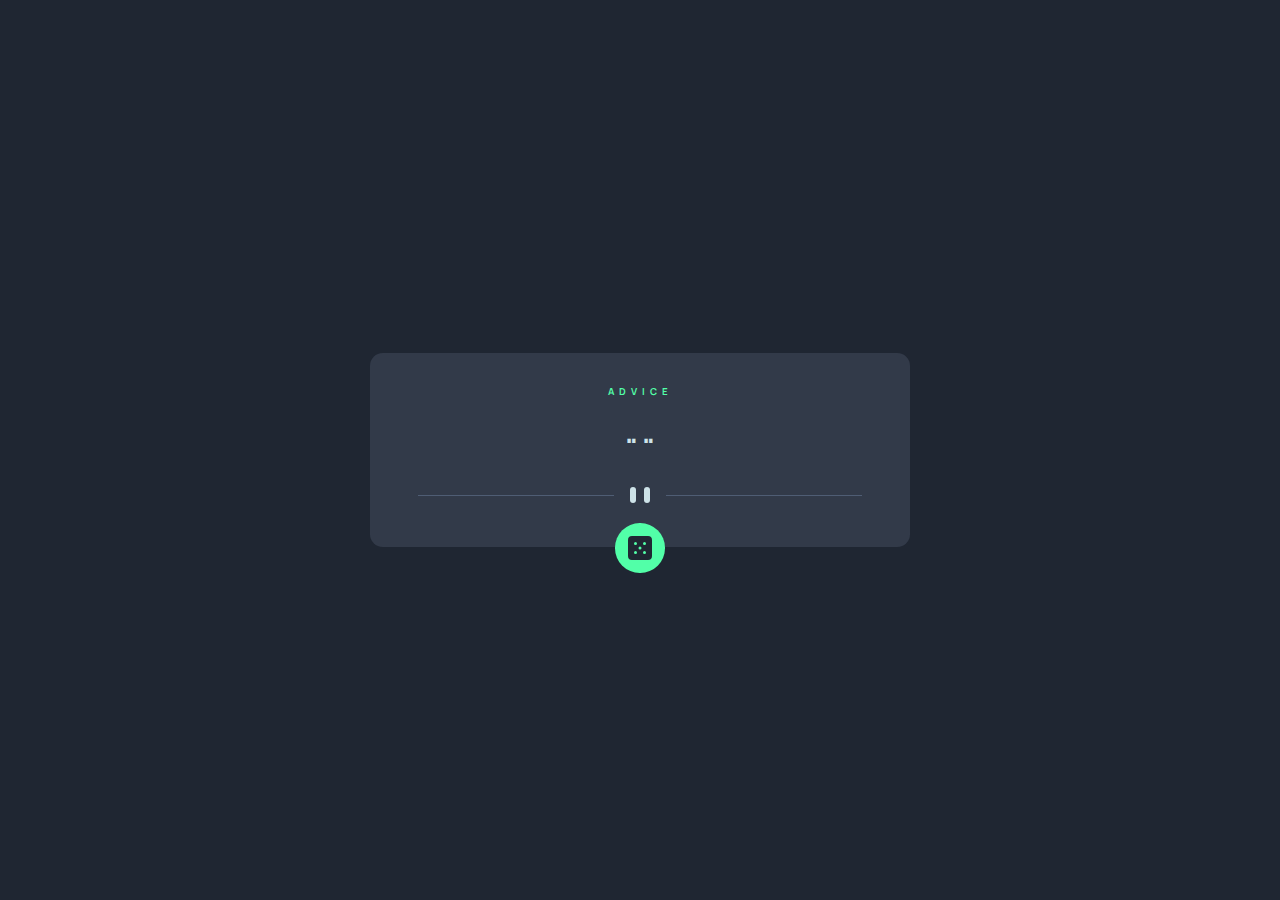
<file: advice_generator/index.html>
<!DOCTYPE html>
<html lang="en">
  <head>
    <meta charset="UTF-8" />
    <meta name="viewport" content="width=device-width, initial-scale=1.0" />
    <!-- displays site properly based on user's device -->

    <link
      rel="icon"
      type="image/png"
      sizes="32x32"
      href="./images/favicon-32x32.png"
    />
    <link rel="stylesheet" href="./style.css" />

    <title>Advice generator app</title>

    <!-- Feel free to remove these styles or customise in your own stylesheet 👍 -->
    <style>
      .attribution {
        font-size: 11px;
        text-align: center;
      }
      .attribution a {
        color: hsl(228, 45%, 44%);
      }
    </style>
  </head>
  <body>
    <div class="container">
      <div class="advice_card">
        <h5 class="advice_id">ADVICE <span id="advice_id"></span></h5>
        <p class="advice_detail">
          &quot;
          <span id="advice_detail"> </span>
          &quot;
        </p>
        <div class="pattern">
          <img
            src="./images/pattern-divider-desktop.svg"
            alt="pattern-divider-desktop"
            class="pattern_img-desktop"
          />
          <img
            src="./images/pattern-divider-mobile.svg"
            alt="pattern-divider-desktop"
            class="pattern_img-mobile"
          />
        </div>
        <a href="#" class="device_button" id="device_button">
          <img src="./images/icon-dice.svg" alt="icon-dice" class="icon-dice" />
        </a>
      </div>
    </div>

    <script src="./index.js"></script>
  </body>
</html>
</file>
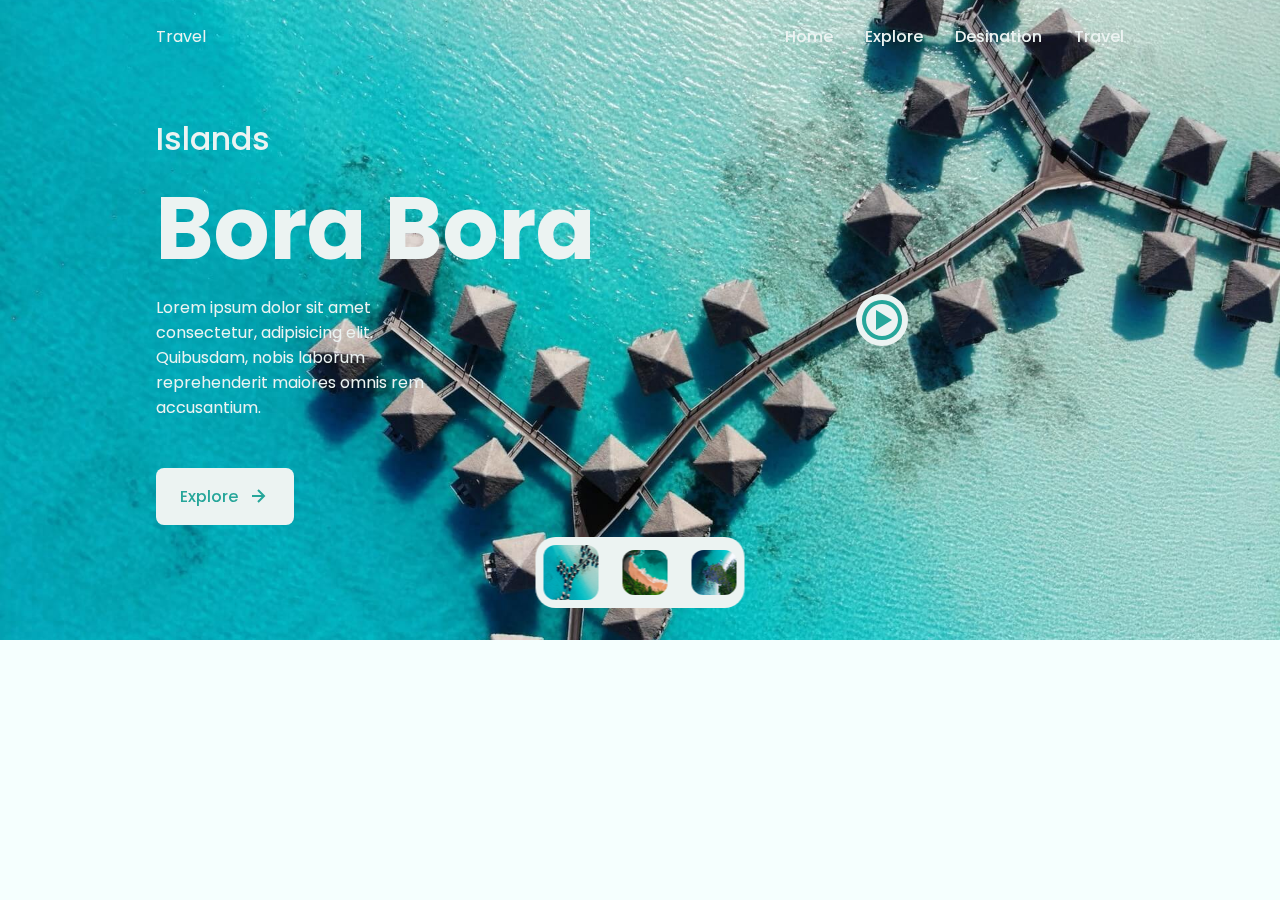
<file: responsive-landing-page-islands-travel/index.html>
<!DOCTYPE html>
<html lang="en">
  <head>
    <meta charset="UTF-8" />
    <meta name="viewport" content="width=device-width, initial-scale=1.0" />

    <!--========== BOX ICONS ==========-->
    <link
      rel="stylesheet"
      href="https://cdn.jsdelivr.net/npm/boxicons@latest/css/boxicons.min.css"
    />

    <!--========== SWIPER CSS ==========-->
    <link rel="stylesheet" href="assets/css/swiper-bundle.min.css" />

    <!--========== CSS ==========-->
    <link rel="stylesheet" href="assets/css/styles.css" />

    <title>Responsive Landing Page Islands</title>
  </head>
  <body>
    <header class="header">
      <nav class="nav bd-container">
        <a href="#" class="nav_logo">Travel</a>

        <div class="nav_menu" id="nav-menu">
          <ul class="nav_list">
            <li class="nav_item">
              <a href="#" class="nav_link">Home</a>
            </li>
            <li class="nav_item">
              <a href="#" class="nav_link">Explore</a>
            </li>
            <li class="nav_item">
              <a href="#" class="nav_link">Desination</a>
            </li>
            <li class="nav_item"><a href="#" class="nav_link">Travel</a></li>
          </ul>
        </div>

        <div class="nav_toggle" id="nav-toggle">
          <i class="bx bx-menu"></i>
        </div>
      </nav>
    </header>

    <main class="main">
      <div class="swiper-container mySwiper2">
        <div class="swiper-wrapper">
          <section class="islands swiper-slide">
            <img
              src="./assets/img/borabora.jpg"
              alt="borabora"
              class="islands-bg"
            />

            <div class="island_container bd-container">
              <div class="island_data">
                <h2 class="islands_subtitle">Islands</h2>
                <h1 class="island_title">Bora Bora</h1>
                <p class="island_description">
                  Lorem ipsum dolor sit amet consectetur, adipisicing elit.
                  Quibusdam, nobis laborum reprehenderit maiores omnis rem
                  accusantium.
                </p>
                <a href="#" class="island_button"
                  >Explore
                  <i class="bx bx-right-arrow-alt island_button-icon"></i
                ></a>
              </div>

              <div class="island_video">
                <div class="island_video-content">
                  <i class="bx bx-play-circle islands_video-icon"></i>
                </div>
              </div>
            </div>
          </section>
          <section class="islands swiper-slide">
            <img
              src="./assets/img/bali.jpg"
              alt="borabora"
              class="islands-bg"
            />

            <div class="island_container bd-container">
              <div class="island_data">
                <h2 class="islands_subtitle">Islands</h2>
                <h1 class="island_title">Bali</h1>
                <p class="island_description">
                  Lorem ipsum dolor sit amet consectetur, adipisicing elit.
                  Quibusdam, nobis laborum reprehenderit maiores omnis rem
                  accusantium.
                </p>
                <a href="#" class="island_button"
                  >Explore
                  <i class="bx bx-right-arrow-alt island_button-icon"></i
                ></a>
              </div>

              <div class="island_video">
                <div class="island_video-content">
                  <i class="bx bx-play-circle islands_video-icon"></i>
                </div>
              </div>
            </div>
          </section>
          <section class="islands swiper-slide">
            <img
              src="./assets/img/palawan.jpg"
              alt="borabora"
              class="islands-bg"
            />

            <div class="island_container bd-container">
              <div class="island_data">
                <h2 class="islands_subtitle">Islands</h2>
                <h1 class="island_title">Palawan</h1>
                <p class="island_description">
                  Lorem ipsum dolor sit amet consectetur, adipisicing elit.
                  Quibusdam, nobis laborum reprehenderit maiores omnis rem
                  accusantium.
                </p>
                <a href="#" class="island_button"
                  >Explore
                  <i class="bx bx-right-arrow-alt island_button-icon"></i
                ></a>
              </div>

              <div class="island_video">
                <div class="island_video-content">
                  <i class="bx bx-play-circle islands_video-icon"></i>
                </div>
              </div>
            </div>
          </section>

          <div class="islands_popup" id="popup">
            <div>
              <div class="islands_popup-close" id="popup_close">
                <i class="bx bx-x"></i>
              </div>

              <iframe
                class="island_popup-video"
                src="https://www.youtube.com/embed/6GBVaHH_6bQ"
                title="YouTube video player"
                frameborder="0"
                allow="accelerometer; autoplay; clipboard-write; encrypted-media; gyroscope; picture-in-picture"
                allowfullscreen
              ></iframe>
            </div>
          </div>
        </div>
      </div>

      <div class="controls mySwiper">
        <div class="controls_container swiper-wrapper">
          <img
            src="./assets/img/borabora.jpg"
            alt="borabora"
            class="control_img swiper-slide"
          />
          <img
            src="./assets/img/bali.jpg"
            alt="bali"
            class="control_img swiper-slide"
          />
          <img
            src="./assets/img/palawan.jpg"
            alt="palawan"
            class="control_img swiper-slide"
          />
        </div>
      </div>
    </main>

    <!--========== GSAP ==========-->
    <script src="assets/js/gsap.min.js"></script>

    <!--========== SWIPER JS ==========-->
    <script src="assets/js/swiper-bundle.min.js"></script>

    <!--========== MAIN JS ==========-->
    <script src="assets/js/main.js"></script>
  </body>
</html>
</file>
<file: advice_generator/style.css>
@import url('https://fonts.googleapis.com/css2?family=Manrope:wght@800;500;600&display=swap');

:root{
    --Light_Cyan: hsl(193, 38%, 86%);
    --Neon_Green: hsl(150, 100%, 66%);
    --Grayish_Blue: hsl(217, 19%, 38%);
    --Dark_Grayish_Blue: hsl(217, 19%, 24%);
    --Dark_Blue: hsl(218, 23%, 16%);
    --quote_font: 24px;
    --quote_font_weight: 800;
}
*{
    margin: 0;
    padding: 0%;
    font-family: 'Manrope', sans-serif;
}
body{
    background-color: var(--Dark_Blue);
    color: var(--Light_Cyan);
}

.container{
    position: relative;
    width: 100vw;
    height: 100vh;
    /* overflow: hidden; */
    display: flex;
    justify-content: center;
    align-items: center;
}

.advice_card{
    position: relative;
    background-color: var(--Dark_Grayish_Blue);
    width: fit-content;
    padding: 2rem 3rem;
    border-radius: .8rem;
    display: flex;
    flex-direction: column;
    justify-content: center;
    align-items: center;
}

.advice_id{
    color: var(--Neon_Green);
    letter-spacing: 5px;
    font-size: .6rem;
    margin-bottom: 2rem;
}

.advice_detail{
    width: 400px;
    font-size: var(--quote_font);
    font-weight: var(--quote_font_weight);
    text-align: center;
    margin-bottom: 1.5rem;
}

.pattern{
    margin-bottom: .8rem;
}

.device_button{
    position: absolute;
    bottom: -1.6rem;
    padding: .8rem;
    background-color: var(--Neon_Green);
    border-radius: 50%;
    display: inline-flex;
    justify-content: center;
    align-items: center;
    cursor: pointer;
    z-index: 100;
}

.device_button:hover{
    box-shadow: 0px 0px 20px 2px var(--Neon_Green);
}

.pattern .pattern_img-mobile{
    display: none;
}

.pattern .pattern_img-desktop{
    display: block;
}

/* @media screen and (max-width: 375px) {
    .pattern .pattern_img-desktop{
        display: none;
    }
    .pattern .pattern_img-mobile{
        display: block;
    }
    .advice_card{
        padding: 2rem 1rem;
        border-radius: .4rem;
    }
    .advice_detail{
        width: 300px;
        font-size: 20px;
    }
    .advice_id{
        margin-bottom: 1.5rem;
    }
} */

@media screen and (max-width: 428px) {
    .pattern .pattern_img-desktop{
        display: none;
    }
    .pattern .pattern_img-mobile{
        display: block;
    }
    .advice_card{
        padding: 2rem 1rem;
        border-radius: .4rem;
    }
    .advice_detail{
        width: 300px;
        font-size: 20px;
    }
    .advice_id{
        margin-bottom: 1.5rem;
    }
}
</file>
<file: responsive-landing-page-islands-travel/assets/css/styles.css>
/*===== GOOGLE FONTS =====*/
@import url("https://fonts.googleapis.com/css2?family=Poppins:wght@400;500;600&display=swap");
/*===== VARIABLES CSS =====*/
:root {
  --header-height: 3rem;
  /*========== Colors ==========*/
  --first-color: #26A69A;
  --first-color-lighter: #ECF3F2;
  --title-color: #11443F;
  --text-color: #5B7B78;
  --body-color: #F5FFFE;
  /*========== Font and typography ==========*/
  --body-font: 'Poppins', sans-serif;
  --biggest-font-size: 3rem;
  --big-font-size: 1.25rem;
  --normal-font-size: .938rem;
  /*========== Font weight ==========*/
  --font-medium: 500;
  --font-semi-bold: 600;
  /*========== z index ==========*/
  --z-tooltip: 10;
  --z-fixed: 100;
}

@media screen and (min-width: 1024px){
  :root{
    --biggest-font-size: 5.5rem;
    --big-font-size: 2rem;
    --normal-font-size: 1rem;
  }
}

*,::before,::after{
  box-sizing: border-box;
}

body{
  margin: 0;
  font-family: var(--body-font);
  font-size: var(--normal-font-size);
  background-color: var(--body-color);
  color: var(--text-color);
}

h1,h2,ul,p{
  margin: 0;
}

ul{
  padding: 0;
  list-style: none;
}

a{
  text-decoration: none;
}

img{
  max-width: 100%;
  height: auto;
}

.main{
  position: relative;
}

.bd-container{
  max-width: 968px;
  margin-left: 1.5rem;
  margin-right: 1.5rem;
}

.header{
  width: 100%;
  position: fixed;
  top: 0;
  left: 0;
  z-index: var(--z-fixed);
}

.nav{
  max-width: 968px;
  height: var(--header-height);
  display: flex;
  justify-content: space-between;
  align-items: center;
}

@media screen and (max-width: 768px) {
  .nav_menu{
    position: fixed;
    top: -100%;
    left: 0;
    right: 0;
    width: 90%;
    margin: 0 auto;
    text-align: center;
    padding-top: 1.5rem;
    background-color: var(--first-color-lighter);
    border-radius: 1rem;
    transition: .4s ease-in;
  }
}

.nav_logo,
.nav_toggle{
  color: var(--first-color-lighter);
}

.nav_link{
  color: var(--title-color);
  font-weight: var(--font-medium);
}

.nav_item{
  margin-bottom: 1.5rem;
}

.nav_toggle{
  font-size: 1.2rem;
  cursor: pointer;
}

.show-menu{
  top: calc(var(--header-height) + 1rem)
}

.islands{
    height: 100vh;
    position: relative;
}

.islands-bg{
  position: absolute;
  top: 0;
  left: 0;
  width: 100%;
  height: 100vh;
  object-fit: cover;
  object-position: center;
}

.island_container{
  position: relative;
  height: 100%;
  display: grid;
  grid-template-columns: 2fr .25fr;
  align-items: center;
}

.islands_subtitle,
.island_description,
.island_title{
  color: var(--first-color-lighter);
}

.islands_subtitle{
  font-size: var(--big-font-size);
  font-weight: var(--font-medium);
}

.island_title{
  font-size: var(--biggest-font-size);
}

.island_description{
  margin-bottom: 1rem;
}

.island_button{
  display: inline-flex;
  align-items: center;
  padding: 1rem 1.5rem;
  background-color: var(--first-color-lighter);
  color: var(--first-color);
  border-radius: .5rem;
  font-weight: var(--font-medium);
}

.island_button:hover{
  background-color: var(--body-color);
}

.island_button-icon{
  font-size: 1.5rem;
  margin-left: .5rem;
}

.island_video{
  display: flex;
  align-items: flex-end;
  padding-bottom: .75rem;
}

.island_video-content{
  display: inline-flex;
  padding: .15rem;
  background-color: var(--first-color-lighter);
  border-radius: 50%;
  cursor: pointer;
}

.islands_video-icon{
  font-size: 1.8rem;
  color: var(--first-color);
}

.islands_popup{
  display: none;
  position: absolute;
  left: 50%;
  top: 50%;
  transform: translate(-50%, -50%);
  background-color: var(--first-color-lighter);
  padding: 1rem .75rem;
  border-radius: 1rem;
}

.islands_popup-close{
  position: absolute;
  top: -.75rem;
  right: -.75rem;
  display: inline-flex;
  padding: .35rem;
  background-color: var(--first-color);
  color: var(--first-color-lighter);
  font-size: 1.2rem;
  border-radius: 50%;
  cursor: pointer;
}

.show-popup{
  display: block;
}

.control_img{
  width: 35px;
  height: 35px;
  border-radius: .5rem;
  cursor: pointer;
}

.controls{
  position: absolute;
  bottom: 2rem;
  left: 50%;
  transform: translateX(-50%);
  padding: .25rem .5rem;
  background-color: var(--first-color-lighter);
  border-radius: .75rem;
  z-index: var(--z-tooltip);
  overflow: hidden;
}

.controls_container{
  display: flex;
  align-items: center;
  column-gap: 1rem;
}

.swiper-slide-thumb-active{
  width: 45px;
  height: 45px;
}

@media screen and (max-width: 320px) {
  .bd-container{
    margin-left: 1rem;
    margin-right: 1rem;
  }
  .controls_container{
    column-gap: .25rem;
  }
  .island_video{
    width: 230px;
    height: 100px;
  }
}

@media screen and (min-width: 768px) {
  .nav{
    height: calc(var(--header-height) + 1.5rem);
  }
  .nav_list{
    display: flex;
    gap: 2rem;
  }
  .nav_item{
    margin-bottom: 0rem;
  }
  .nav_link{
    color: var(--first-color-lighter);
  }
  .nav_toggle{
    display: none;
  }
  .island_container{
    grid-template-columns: repeat(2, 1fr);
  }
  .island_description{
    padding-right: 5rem;
    padding-bottom: 2rem;
  }
  .island_video{
    justify-content: center;
    align-items: center;
    padding: 0;
  }
  .islands_video-icon{
    font-size: 3rem;
  }
  .island_popup-video{
    width: 500px;
    height: 250px;
  }
  .islands_popup-close{
    font-size: 1.5rem;
  }
  .controls{
    padding: .5rem;
    border-radius: 1.25rem;
  }
  .controls_container{
    column-gap: 1.5rem;
  }
  .control_img{
    width: 45px;
    height: 45px;
    border-radius: .75rem;
  }
  .swiper-slide-thumb-active{
    width: 55px;
    height: 55px;
  }
}

@media screen and (min-width: 1024px) {
  .bd-container{
    margin-left: auto;
    margin-right: auto;
  }
  .island_description{
    padding-right: 11rem;
  }
}

@media screen and (min-height: 721px) {
  .islands{
    height: 640px;
  }
}
</file>
